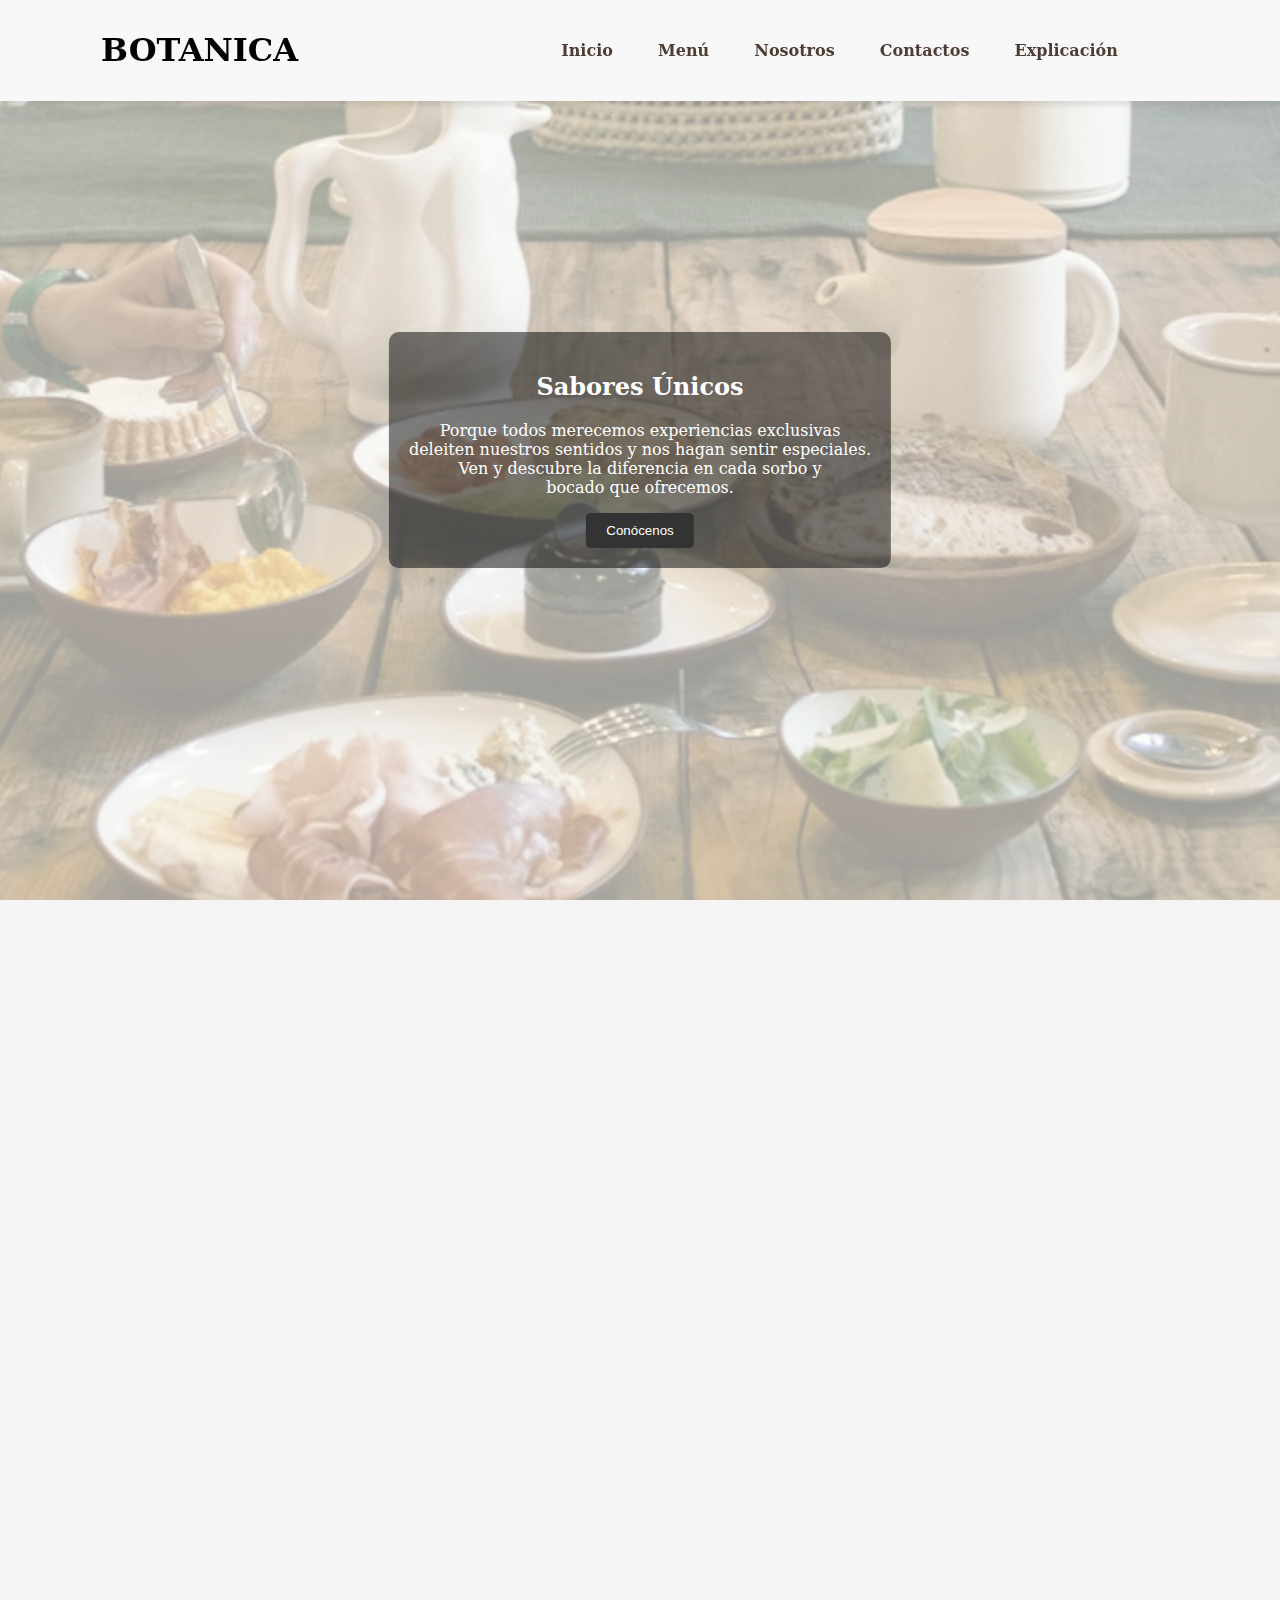
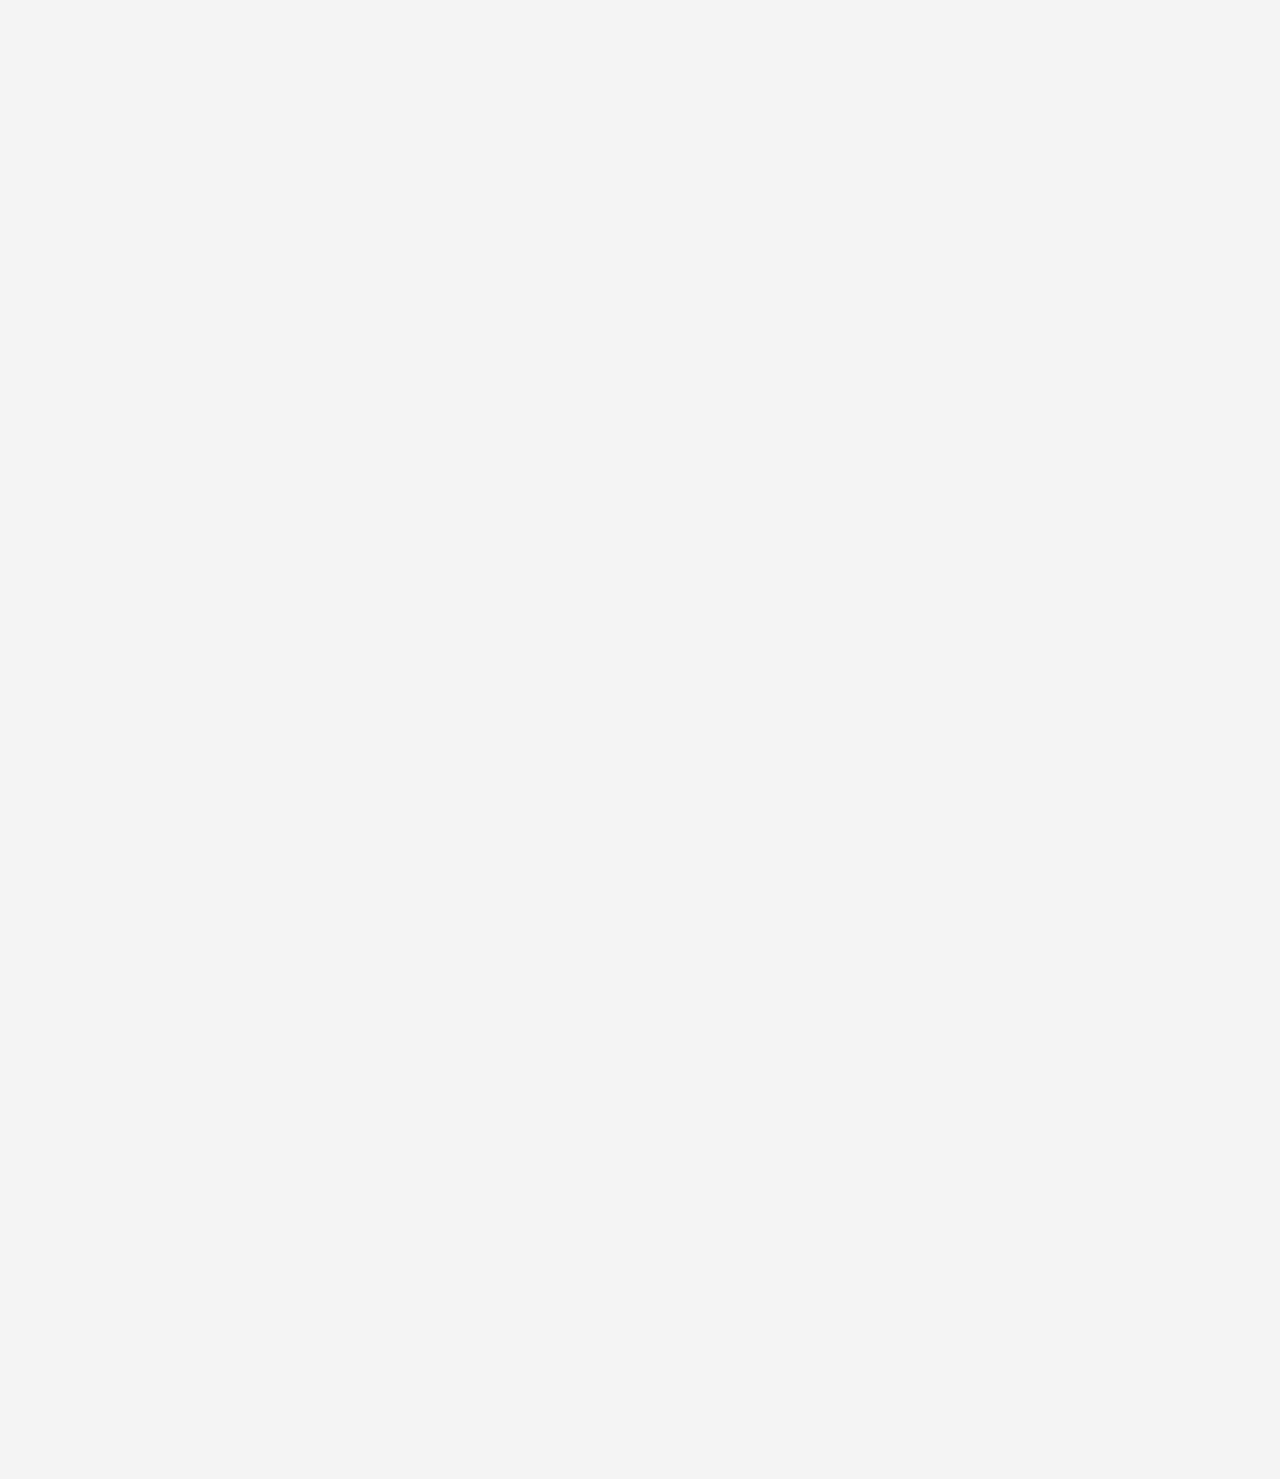
<file: index.html>
<!DOCTYPE html>
<html lang="es">
<head>
    <meta charset="UTF-8">
    <meta name="viewport" content="width=device-width, initial-scale=1.0">
    <title>Botanica</title>
    <link rel="stylesheet" href="CSS/styles.css">
</head>
<body>
    <header> 
        <nav class="menu" id="menu">
            <div class="logo">
                <h1>BOTANICA</h1>
            </div>
            <ul>
                <li><a href="index.html">Inicio</a></li>
                <li class="dropdown">
                    <a href="menu.html">Menú</a>
                    <ul class="dropdown-content">
                        <li><a href="menu.html#desayunos">Desayunos</a></li>
                        <li><a href="menu.html#pasteleria">Pastelería</a></li>
                        <li><a href="menu.html#bebidas">Bebidas</a></li>
                    </ul>
                </li>
                <li><a href="#nosotros">Nosotros</a></li>
                <li><a href="#contactos">Contactos</a></li>
                <li><a href="explicacion.html">Explicación</a></li> 
            </ul>
        </nav>
    </header>
    
    <section id="inicio" class="section carrusel">
        <div class="slide active">
            <img src="IMAGENES/INICIO1.png" alt="Imagen 1">
            <div class="contenido">
                <h2>Sabores Únicos</h2>
                <p>Porque todos merecemos experiencias exclusivas 
                    <br> deleiten nuestros sentidos y nos hagan sentir especiales. 
                    <br> Ven y descubre la diferencia en cada sorbo y 
                    <br> bocado que ofrecemos.</p>
                <button onclick="location.href='#nosotros';">Conócenos</button>
            </div>
        </div>
        
        <div class="slide">
            <img src="IMAGENES/INICIO2.png" alt="Imagen 2">
            <div class="contenido">
                <h2>Explora lo Inigualable</h2>
                <p>Sumérgete en un viaje de sabores y sensaciones únicas.
                    <br> Nuestra dedicación a la excelencia 
                    <br>se refleja en cada detalle, invitándote a descubrir lo que nos hace realmente inimitables.</p>
                <button onclick="location.href='menu.html';">Explorar</button>
            </div>
        </div>
        
        <button class="prev">❮</button>
        <button class="next">❯</button>
    </section>

    <section id="nosotros" class="section seccion-bienvenida">
        <div class="columna-imagenes">
            <img src="IMAGENES/INICIO3.png" alt="Imagen de la Empresa">
        </div>
        <div class="columna-derecha">
            <h2>HOLA Y BIENVENIDA</h2>
            <p>Lorem Ipsum es simplemente el texto de relleno de la industria de la impresión y la composición tipográfica. Lorem Ipsum ha sido el texto estándar de la industria desde el año 1500...</p>
            <p>Lorem Ipsum ha sido el texto estándar de la industria desde el año 1500 cuando un impresor desconocido tomó una galera de texto y la mezcló para hacer un libro de muestras.</p>
        </div>
    </section>


    <section id="recomendados" class="section seccion-recomendados">
        <div class="titulo-contenedor">
            <h2>RECOMENDADOS</h2>
        </div>
        <div class="tarjetas carrusel-tarjetas">
            <div class="tarjeta">
                <img src="IMAGENES/RECOMENDADO1.png" alt="Recomendado 1">
                <h3>TOSTADAS CON UNTABLES</h3>
                <p>Las Tostadas con Untables son una opción simple y deliciosa para desayuno o merienda...</p>
            </div>
            <div class="tarjeta">
                <img src="IMAGENES/RECOMENDADO2.png" alt="Recomendado 2">
                <h3>MINI CAKES</h3>
                <p>Los Mini Cakes son pequeños pasteles individuales, ideales para acompañar un café o para eventos...</p>
            </div>
            <div class="tarjeta">
                <img src="IMAGENES/RECOMENDADO3.png" alt="Recomendado 3">
                <h3>CAFÉ IRLANDES</h3>
                <p>El Café Irlandés es una bebida clásica que combina café caliente, whisky irlandés, azúcar (o almíbar) y crema espesa...</p>
            </div>
        </div>
        <button class="prev">❮</button>
        <button class="next">❯</button>
    </section>
    

<!-- Sección de Contacto -->
<section id="contactos" class="section seccion-contacto">
    <div class="titulo-contenedor">
        <h2>CONTACTENOS</h2>
    </div>
    <div class="contacto-info">
        <p><strong>Dirección:</strong> Calle 58 n|823 entre 11 y 12
            La Plata</p>
        <p><strong>Teléfono:</strong> +54 92215990065</p>
    </div>
</section>


<!-- Footer con Redes Sociales -->
<footer class="footer">
    <div class="redes-sociales">
        <a href="https://facebook.com" target="_blank"><img src="IMAGENES/20.png" alt="Facebook"></a>
        <a href="https://twitter.com" target="_blank"><img src="IMAGENES/21.png" alt="Twitter"></a>
        <a href="https://instagram.com" target="_blank"><img src="IMAGENES/22.png" alt="Instagram"></a>
    </div>
    <p>&copy; 2024 Botanica. Todos los derechos reservados.</p>
</footer>

<script src="JS/script.js"></script>
</body>
</html>
</file>
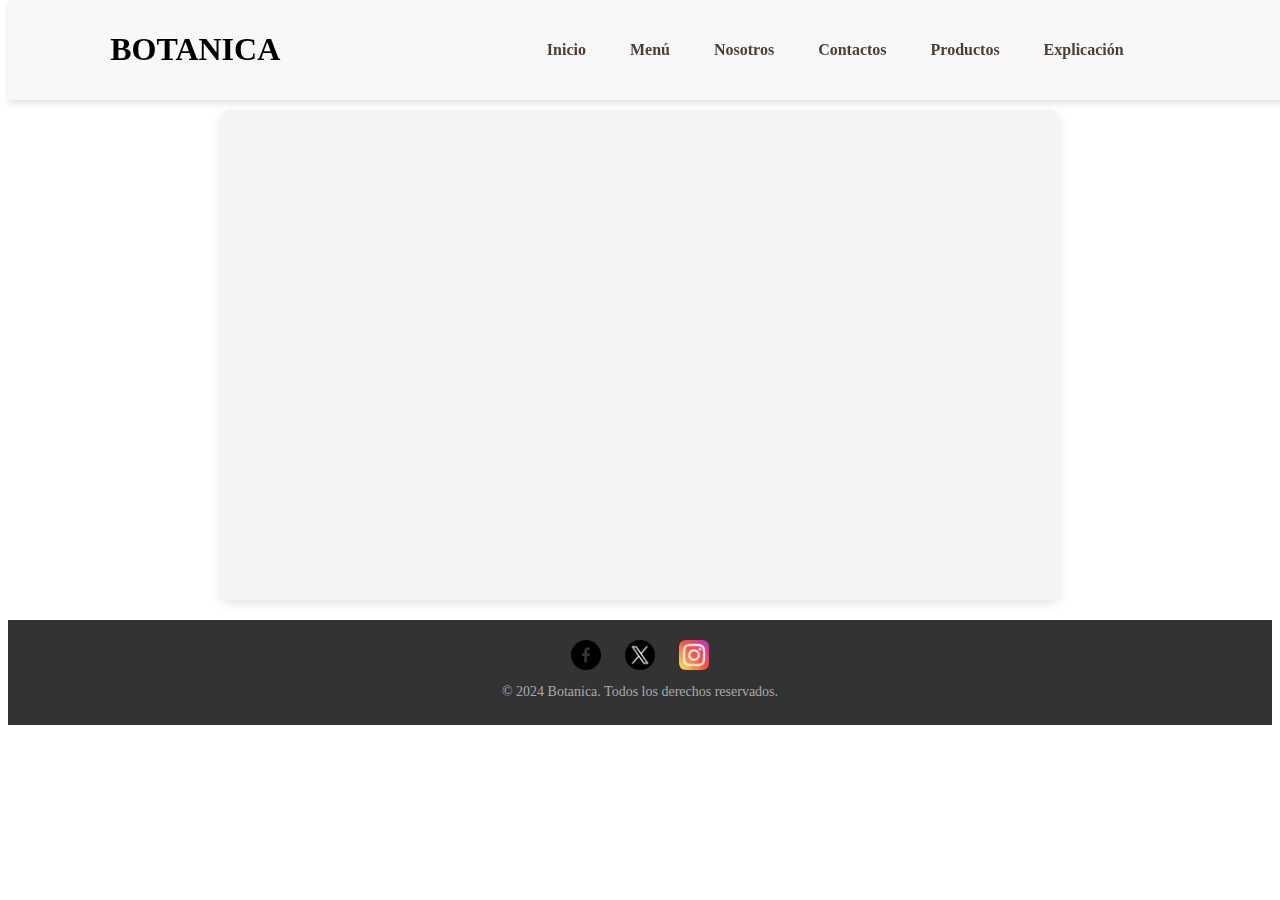
<file: EXPLICACION.HTML>
<!DOCTYPE html>
<html lang="es">
<head>
    <meta charset="UTF-8">
    <meta name="viewport" content="width=device-width, initial-scale=1.0">
    <title>Explicación - Botanica</title>
    <link rel="stylesheet" href="CSS/PROCTCSS.CSS">
</head>
<body>
    <header> 
        <nav class="menu" id="menu">
            <div class="logo">
                <h1>BOTANICA</h1>
            </div>
            <ul>
                <li><a href="index.html#inicio">Inicio</a></li>
                <li><a href="index.html#menu">Menú</a></li>
                <li><a href="index.html#nosotros">Nosotros</a></li>
                <li><a href="index.html#contactos">Contactos</a></li>
                <li><a href="MENU.html">Productos</a></li> <!-- Enlace a la página de productos -->
                <li><a href="EXPLICACION.HTML">Explicación</a></li> <!-- Enlace a la nueva página de explicación -->
            </ul>
        </nav>
    </header>

    <section id="video-explicacion" class="section">
        <div class="titulo-contenedor">
            <h2>Explicación</h2>
        </div>
        <div class="video-container">
            <iframe width="560" height="315" src="https://youtu.be/6i1H9H_Eb8w" frameborder="0" allow="accelerometer; autoplay; clipboard-write; encrypted-media; gyroscope; picture-in-picture" allowfullscreen></iframe>
        </div>
    </section>

    <footer class="footer">
        <div class="redes-sociales">
            <a href="https://facebook.com" target="_blank"><img src="IMAGENES/20.png" alt="Facebook"></a>
            <a href="https://twitter.com" target="_blank"><img src="IMAGENES/21.png" alt="Twitter"></a>
            <a href="https://instagram.com" target="_blank"><img src="IMAGENES/22.png" alt="Instagram"></a>
        </div>
        <p>&copy; 2024 Botanica. Todos los derechos reservados.</p>
    </footer>

    <script>
        // Alternar menú
        document.querySelector('.menu-toggle').addEventListener('click', function() {
            document.querySelector('.menu ul').classList.toggle('active');
        });
    </script>
</body>
</html>
</file>
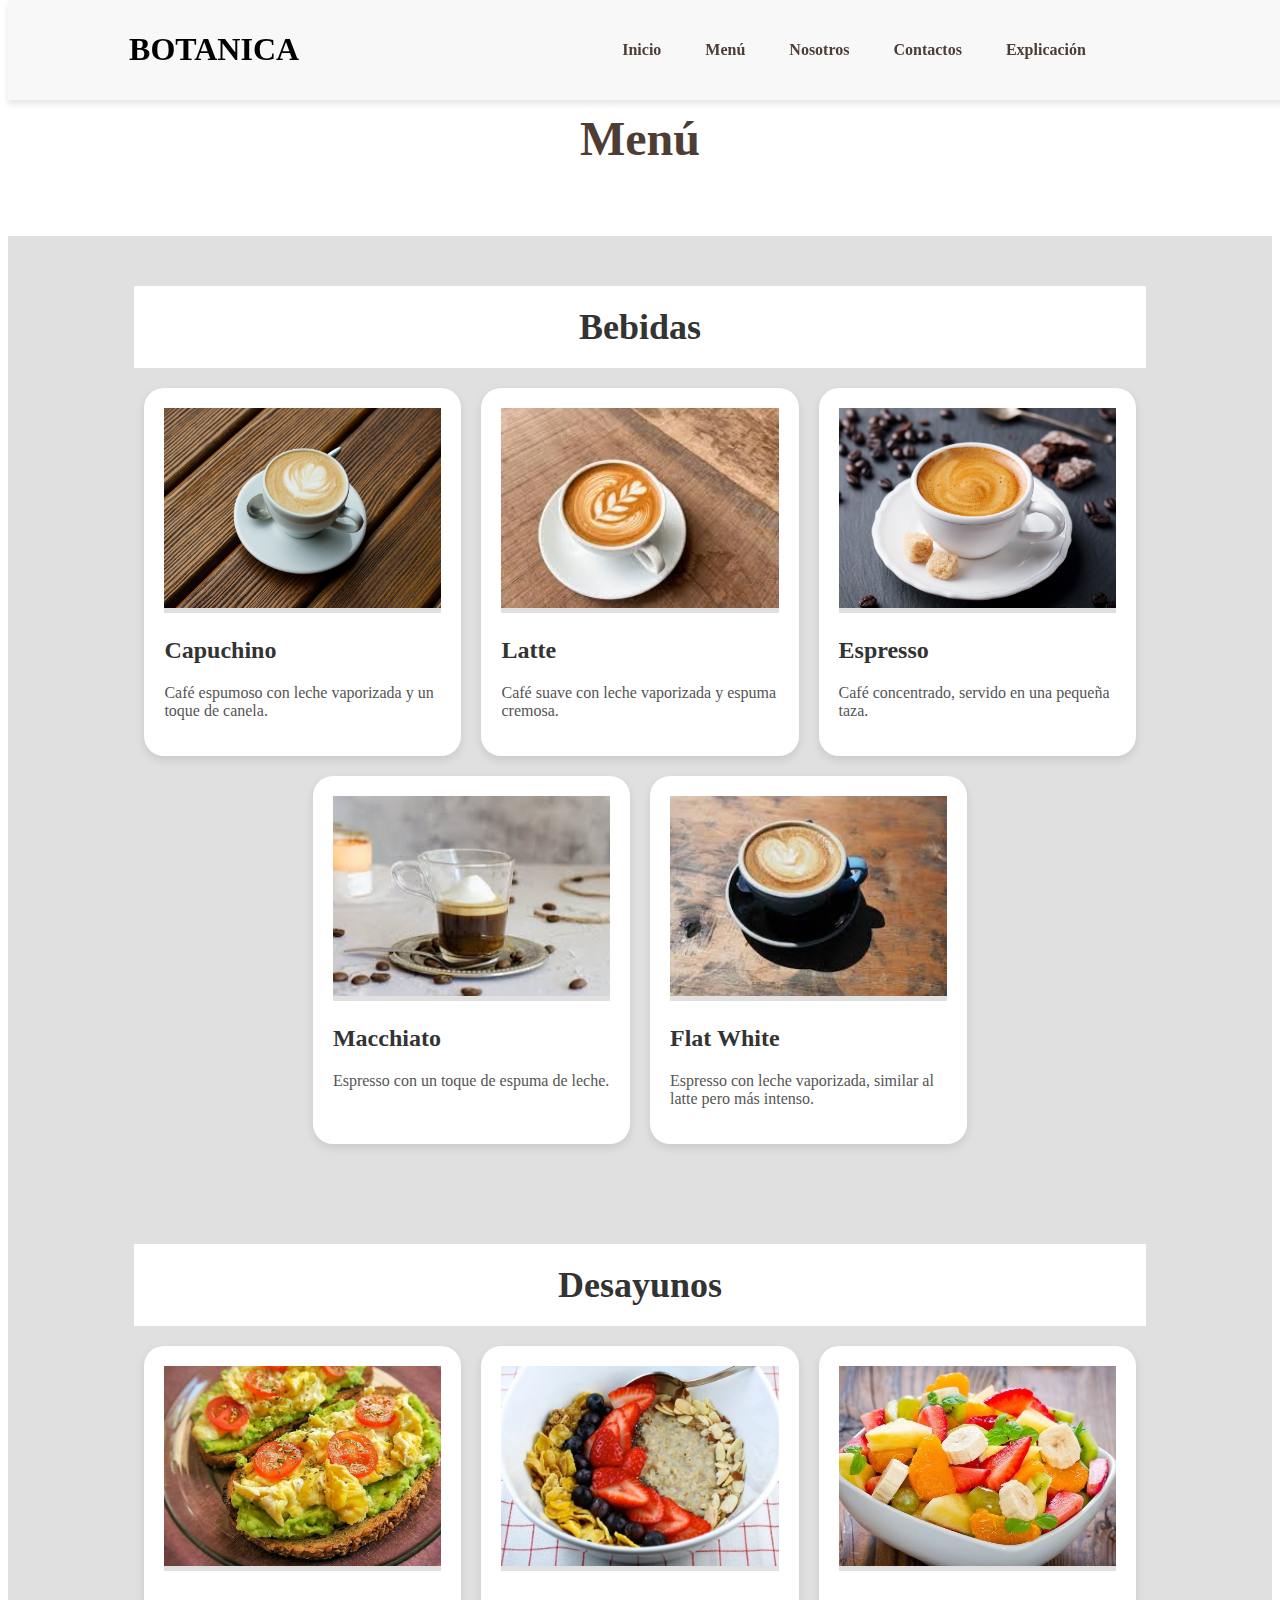
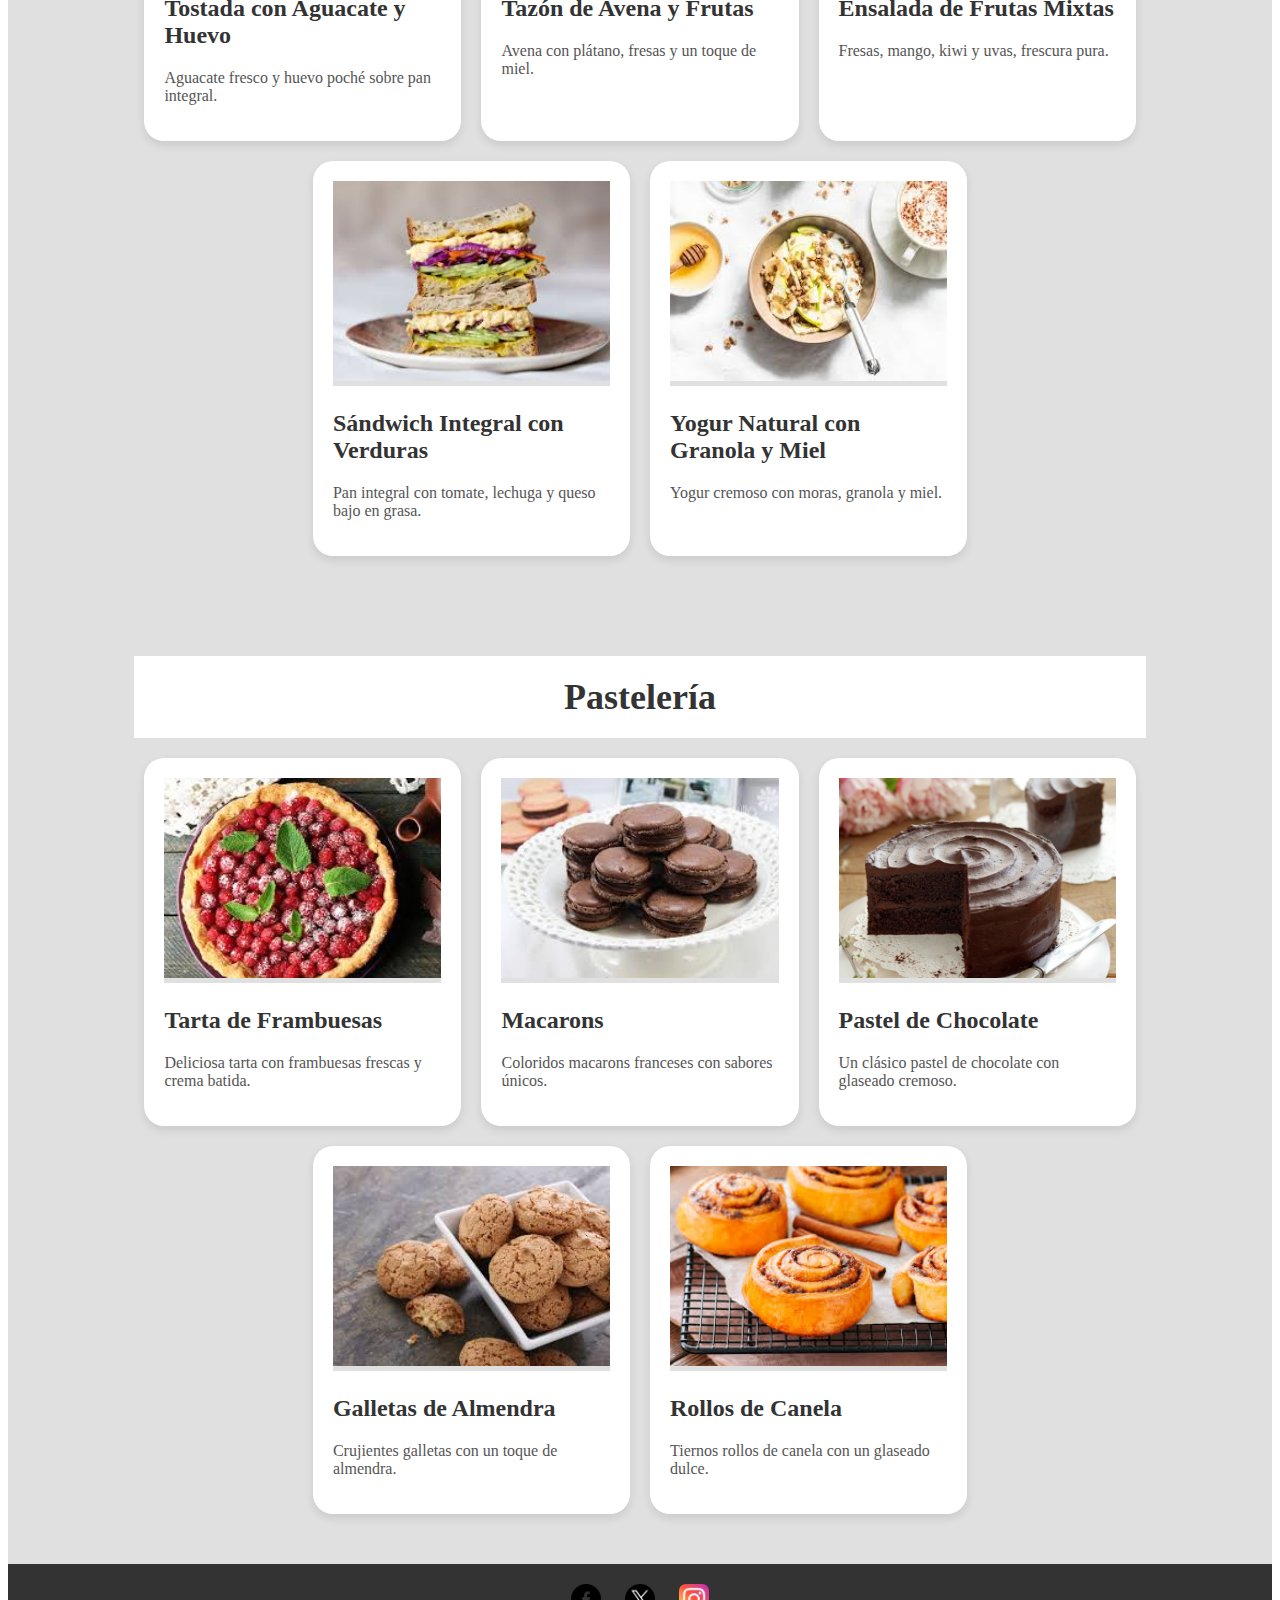
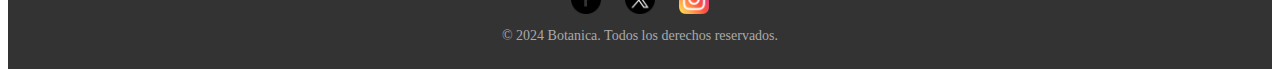
<file: menu.html>
<!DOCTYPE html>
<html lang="es">
<head>
    <meta charset="UTF-8">
    <meta name="viewport" content="width=device-width, initial-scale=1.0">
    <title>Todos los Productos - Botanica</title>
    <link rel="stylesheet" href="CSS/PROCTCSS.CSS">
</head>
<body>
    <header> 
        <nav class="menu" id="menu">
            <div class="logo">
                <h1>BOTANICA</h1>
            </div>
            <ul>
                <li><a href="index.html">Inicio</a></li>
                <li class="dropdown">
                    <a href="menu.html">Menú</a>
                    <ul class="dropdown-content">
                        <li><a href="#desayunos">Desayunos</a></li>
                        <li><a href="#pasteleria">Pastelería</a></li>
                        <li><a href="#bebidas">Bebidas</a></li>
                    </ul>
                </li>
                <li><a href="index.html#nosotros">Nosotros</a></li>
                <li><a href="index.html#contactos">Contactos</a></li>
                <li><a href="explicacion.html">Explicación</a></li> 
            </ul>
        </nav>
    </header>
    <!-- Título principal para la página de menú -->
    <section id="titulo-menu">
        <div class="titulo-contenedor">
            <h2>Menú</h2>
        </div>
    </section>

    <section id="bebidas" class="section seccion-productos">
        <div class="titulo-contenedor">
            <h2>Bebidas</h2>
        </div>
        <div class="tarjetas">
            <!-- Añade 10 tarjetas de bebidas -->
            <div class="tarjeta">
                <img src="IMAGENES/1.jpg" alt="Capuchino">
                <h3>Capuchino</h3>
                <p>Café espumoso con leche vaporizada y un toque de canela.</p>
            </div>
            
            <div class="tarjeta">
                <img src="IMAGENES/2.jpg" alt="Latte">
                <h3>Latte</h3>
                <p>Café suave con leche vaporizada y espuma cremosa.</p>
            </div>
            
            <div class="tarjeta">
                <img src="IMAGENES/3.jpg" alt="Espresso">
                <h3>Espresso</h3>
                <p>Café concentrado, servido en una pequeña taza.</p>
            </div>
            
            <div class="tarjeta">
                <img src="IMAGENES/4.jpg" alt="Macchiato">
                <h3>Macchiato</h3>
                <p>Espresso con un toque de espuma de leche.</p>
            </div>
            
            <div class="tarjeta">
                <img src="IMAGENES/7.jpg" alt="Flat White">
                <h3>Flat White</h3>
                <p>Espresso con leche vaporizada, similar al latte pero más intenso.</p>
            </div>
            
    </section>

    <section id="desayunos" class="section seccion-productos">
        <div class="titulo-contenedor">
            <h2>Desayunos</h2>
        </div>
        <div class="tarjetas">
            <div class="tarjeta">
                <img src="IMAGENES/8.jpg" alt="Tostada con aguacate y huevo">
                <h3>Tostada con Aguacate y Huevo</h3>
                <p>Aguacate fresco y huevo poché sobre pan integral.</p>
            </div>
        
            <div class="tarjeta">
                <img src="IMAGENES/9.jpg" alt="Tazón de Avena y Frutas">
                <h3>Tazón de Avena y Frutas</h3>
                <p>Avena con plátano, fresas y un toque de miel.</p>
            </div>
        
            <div class="tarjeta">
                <img src="IMAGENES/10.jpg" alt="Ensalada de Frutas Mixtas">
                <h3>Ensalada de Frutas Mixtas</h3>
                <p>Fresas, mango, kiwi y uvas, frescura pura.</p>
            </div>
        
            <div class="tarjeta">
                <img src="IMAGENES/11.jpg" alt="Sándwich Integral con Verduras">
                <h3>Sándwich Integral con Verduras</h3>
                <p>Pan integral con tomate, lechuga y queso bajo en grasa.</p>
            </div>
        
            <div class="tarjeta">
                <img src="IMAGENES/12.jpg" alt="Yogur Natural con Granola y Miel">
                <h3>Yogur Natural con Granola y Miel</h3>
                <p>Yogur cremoso con moras, granola y miel.</p>
            </div>
        </div>
    </section>

    <section id="pasteleria" class="section seccion-productos">
        <div class="titulo-contenedor">
            <h2>Pastelería</h2>
        </div>
        <div class="tarjetas">
            <div class="tarjetas">
                <div class="tarjeta">
                    <img src="IMAGENES/13.jpg" alt="Tarta de frambuesas">
                    <h3>Tarta de Frambuesas</h3>
                    <p>Deliciosa tarta con frambuesas frescas y crema batida.</p>
                </div>
                <div class="tarjeta">
                    <img src="IMAGENES/14.jpg" alt="Macarons">
                    <h3>Macarons</h3>
                    <p>Coloridos macarons franceses con sabores únicos.</p>
                </div>
                <div class="tarjeta">
                    <img src="IMAGENES/15.jpg" alt="Pastel de chocolate">
                    <h3>Pastel de Chocolate</h3>
                    <p>Un clásico pastel de chocolate con glaseado cremoso.</p>
                </div>
                <div class="tarjeta">
                    <img src="IMAGENES/16.jpg" alt="Galletas de almendra">
                    <h3>Galletas de Almendra</h3>
                    <p>Crujientes galletas con un toque de almendra.</p>
                </div>
                <div class="tarjeta">
                    <img src="IMAGENES/18.jpg" alt="Rollos de canela">
                    <h3>Rollos de Canela</h3>
                    <p>Tiernos rollos de canela con un glaseado dulce.</p>
                </div>

            
        </div>
    </section>

    <footer class="footer">
        <div class="redes-sociales">
            <a href="https://facebook.com" target="_blank"><img src="IMAGENES/20.png" alt="Facebook"></a>
            <a href="https://twitter.com" target="_blank"><img src="IMAGENES/21.png" alt="Twitter"></a>
            <a href="https://instagram.com" target="_blank"><img src="IMAGENES/22.png" alt="Instagram"></a>
        </div>
        <p>&copy; 2024 Botanica. Todos los derechos reservados.</p>
    </footer>

    <script>
        // Alternar menú
        document.querySelector('.menu-toggle').addEventListener('click', function() {
            document.querySelector('.menu ul').classList.toggle('active');
        });
    </script>
</body>
</html>
</file>
<file: CSS/styles.css>
/* Estilos generales y de cuerpo */
body, html {
    height: 100%;
    margin: 0;
    padding: 0;
    font-family: 'Serif', serif;
    background-color: #f4f4f4;
    overflow-x: hidden; /* Evita el desplazamiento horizontal */
}

html {
    scroll-behavior: smooth;
}

body {
    scroll-snap-type: y mandatory;
    overflow-y: scroll;
}

/* Estilo para cada sección */
.section {
    scroll-snap-align: start;
    height: 100vh; /* Cada sección ocupa el 100% de la altura de la pantalla */
    display: flex;
    align-items: center;
    justify-content: center;
    padding: 0 10%;
    box-sizing: border-box;
}

.menu {
    background-color: #f8f8f8;
    box-shadow: 0 4px 6px rgba(0, 0, 0, 0.1);
    display: flex;
    justify-content: space-between;
    align-items: center;
    padding: 10px 20px;
    flex-wrap: wrap;
    position: fixed; /* Fija el menú a la parte superior de la pantalla */
    top: 0; /* Posición en la parte superior */
    width: 100%; /* Ancho completo */
    z-index: 1000; /* Asegura que el menú esté por encima de otros elementos */
}

.logo {
    text-align: center;
    flex-grow: 1;
}

.menu ul {
    list-style-type: none;
    margin: 0;
    padding: 0;
    overflow: hidden;
    text-align: center;
    flex-grow: 2;
}

.menu li {
    display: inline-block;
    padding: 15px 20px;
}

.menu a {
    text-decoration: none;
    color: #4d3d34;
    font-weight: bold;
}

.menu .dropdown-content {
    display: none;
    position: absolute;
    background-color: #f9f9f9;
    min-width: 160px;
    box-shadow: 0px 8px 16px 0px rgba(0, 0, 0, 0.2);
    z-index: 1;
}

.menu .dropdown-content li {
    display: block;
    padding: 12px 16px;
}

.menu .dropdown:hover .dropdown-content {
    display: block;
}

.menu .dropdown-content a:hover {
    background-color: #ddd;
}

@media (max-width: 768px) {
    .menu {
        flex-direction: column;
        align-items: stretch;
    }

    .menu ul {
        flex-grow: 1;
    }

    .menu li {
        display: block;
        text-align: left;
        padding: 10px 20px;
    }

    .logo {
        margin-bottom: 10px;
    }
}

.carrusel {
    position: relative;
    max-width: 100%;
    height: 100vh; /* Ocupa toda la altura de la pantalla */
    overflow: hidden;
    margin: 0;
}

.slide {
    display: none;
    position: absolute;
    width: 100%;
    height: 100%;
}

.slide.active {
    display: block;
    animation: fade 1s ease-in-out;
}

@keyframes fade {
    from {opacity: .4} 
    to {opacity: 1}
}

.slide img {
    width: 100%; 
    height: 100%; 
    object-fit: cover; 
}

.contenido {
    position: absolute;
    top: 50%;
    left: 50%;
    transform: translate(-50%, -50%);
    color: #fff;
    text-align: center;
    background: rgba(0, 0, 0, 0.5);
    padding: 20px;
    border-radius: 10px;
}

button {
    padding: 10px 20px;
    background-color: #333;
    color: #fff;
    border: none;
    border-radius: 5px;
    cursor: pointer;
}

button:hover {
    background-color: #555;
}

.prev, .next {
    position: absolute;
    top: 50%;
    transform: translateY(-50%);
    background: rgba(0, 0, 0, 0.5);
    color: #fff;
    border: none;
    border-radius: 50%;
    width: 40px;
    height: 40px;
    font-size: 18px;
    cursor: pointer;
    display: flex;
    align-items: center;
    justify-content: center;
}

.prev:hover, .next:hover {
    background: rgba(0, 0, 0, 0.7);
}

.prev {
    left: 10px;
}

.next {
    right: 10px;
}

.seccion-bienvenida {
    display: flex;
    align-items: center;
    justify-content: center;
    padding: 0 10%;
    gap: 20px;
    background-color: #f8f8f8;
    height: 100vh; /* Ocupa toda la altura de la pantalla */
    text-align: center;
}

.columna-imagenes {
    position: relative;
    flex: 1;
    height: auto;
    display: flex;
    align-items: center;
    justify-content: center;
}

.columna-imagenes img {
    width: 100%;
    height: auto;
    border-radius: 20px;
    box-shadow: 0 4px 10px rgba(0, 0, 0, 0.1);
    object-fit: cover;
}

.columna-derecha {
    flex: 1;
    padding-left: 20px;
    height: auto;
    display: flex;
    flex-direction: column;
    justify-content: center;
}

.columna-derecha h2 {
    font-size: 36px;
    font-weight: bold;
    margin-bottom: 20px;
}

.columna-derecha p {
    margin-bottom: 15px;
    font-size: 16px;
    line-height: 1.6;
    color: #555;
}

@media (max-width: 768px) {
    .seccion-bienvenida {
        flex-direction: column;
        padding: 20px 5%;
    }

    .columna-imagenes,
    .columna-derecha {
        padding-left: 0;
        text-align: center;
    }

    .imagen-superpuesta {
        position: static;
        width: 70%;
        margin-top: -50px;
    }
}

/* Contenedor específico para el título "RECOMENDADOS" */
.seccion-recomendados .titulo-contenedor {
    width: 100%;
    background-color: #fff; /* Fondo blanco */
    color: #333;
    padding: 20px 0;
    text-align: center;
    margin-bottom: 20px;
    box-sizing: border-box;
}

.seccion-recomendados h2 {
    font-size: 36px;
    font-weight: bold;
    margin: 0;
}

/* Estilos para la sección "Recomendados" */
.seccion-recomendados {
    background-color: #d5d1b3; /* Fondo naranja */
    padding: 50px 10%; /* Ajuste de padding */
    box-sizing: border-box;
    display: flex;
    flex-direction: column;
    align-items: center;
    justify-content: center;
    height: 100vh; /* Ocupa toda la pantalla */
}

.tarjetas {
    display: flex;
    justify-content: center; /* Centra las tarjetas */
    gap: 20px; /* Espaciado entre tarjetas */
    width: 100%;
    max-width: 1200px; /* Ancho máximo para las tarjetas */
}

.tarjeta {
    background-color: #fff;
    border-radius: 20px;
    box-shadow: 0 4px 10px rgba(0, 0, 0, 0.1);
    overflow: hidden;
    padding: 20px;
    flex: 0 1 calc(33.333% - 20px); /* Tres tarjetas por fila */
    box-sizing: border-box;
}

.tarjeta img {
    width: 100%;
    height: 200px; /* Altura fija para todas las imágenes */
    object-fit: cover;
    border-bottom: 5px solid #f7941d; /* Línea naranja abajo de la imagen */
}

.tarjeta h3 {
    margin: 20px 0;
    font-size: 24px;
    color: #333;
}

.tarjeta p {
    font-size: 16px;
    color: #555;
}

@media (max-width: 768px) {
    .tarjeta {
        flex: 1 1 100%; /* Una tarjeta por fila en pantallas pequeñas */
    }
}

/* Estilos para la sección de Contacto */
.seccion-contacto {
    background-color: #e3c3a4;
    padding: 50px 10%;
    text-align: center;
    height: auto; /* Altura automática */
    box-sizing: border-box;
    color: #000000; /* Color del texto en blanco para mayor contraste */
    display: flex; /* Hace que la sección use flexbox */
    flex-direction: column;
    align-items: center;
    justify-content: center;
}

.seccion-contacto .titulo-contenedor {
    width: 100%;
    background-color: rgba(255, 255, 255, 0.8); /* Fondo blanco semitransparente */
    color: #333;
    padding: 20px 0;
    text-align: center;
    margin-bottom: 20px;
    box-sizing: border-box;
}

.seccion-contacto h2 {
    font-size: 36px;
    font-weight: bold;
    margin: 0;
}

.contacto-info {
    width: 100%;
    max-width: 600px; /* Ancho máximo para asegurar legibilidad */
    margin: 0 auto;
}

.contacto-info p {
    margin: 10px 0;
    font-size: 18px;
    color: #fff; /* Asegura que el texto sea legible sobre la imagen de fondo */
    text-align: left; /* Texto alineado a la izquierda */
}

@media (max-width: 768px) {
    .seccion-contacto {
        padding: 20px 5%;
    }

    .seccion-contacto .titulo-contenedor {
        padding: 10px 0;
    }

    .contacto-info p {
        font-size: 16px;
        text-align: center; /* Centra el texto en móviles para mejor legibilidad */
    }
}



/* Estilos para el footer con Redes Sociales */
.footer {
    background-color: #333; /* Fondo oscuro */
    color: #fff;
    padding: 20px 10%;
    text-align: center;
    box-sizing: border-box;
}

.footer .redes-sociales {
    margin-bottom: 10px;
}

.footer .redes-sociales a {
    margin: 0 10px;
    display: inline-block;
    text-decoration: none;
}

.footer .redes-sociales img {
    width: 30px;
    height: 30px;
}

.footer p {
    margin: 5px 0;
    font-size: 14px;
    color: #aaa;
}

@media (max-width: 768px) {
    .footer p {
        font-size: 12px;
    }

    .footer .redes-sociales img {
        width: 25px;
        height: 25px;
    }
}
/* Tarjetas */
.tarjetas {
    display: flex;
    justify-content: center; /* Centra las tarjetas */
    gap: 20px; /* Espaciado entre tarjetas */
    width: 100%;
    max-width: 1200px; /* Ancho máximo para las tarjetas */
    overflow: hidden;
    position: relative;
}

.tarjeta {
    background-color: #fff;
    border-radius: 20px;
    box-shadow: 0 4px 10px rgba(0, 0, 0, 0.1);
    overflow: hidden;
    padding: 20px;
    flex: 0 1 calc(33.333% - 20px); /* Tres tarjetas por fila */
    box-sizing: border-box;
}

.tarjeta img {
    width: 100%;
    height: 200px; /* Altura fija para todas las imágenes */
    object-fit: cover;
    border-bottom: 5px solid #f7941d; /* Línea naranja abajo de la imagen */
}

.tarjeta h3 {
    margin: 20px 0;
    font-size: 24px;
    color: #333;
}

.tarjeta p {
    font-size: 16px;
    color: #555;
}

@media (max-width: 400px) {
    .tarjetas {
        flex-wrap: nowrap;
        overflow-x: auto;
    }

    .tarjeta {
        flex: 0 0 80%; /* Muestra una tarjeta a la vez en móviles */
    }

    .prev, .next {
        display: none; /* Oculta botones en móviles, si no son necesarios */
    }
}

.recomendados .prev, .recomendados .next {
    display: block; /* Asegura que solo las flechas en la sección de "Recomendados" se muestren */
}

.prev, .next {
    display: none; /* Oculta las flechas por defecto */
}

@media (max-width: 400px) {
    .recomendados .prev, .recomendados .next {
        display: flex; /* Muestra las flechas en móviles si las necesitas */
    }
}
</file>
<file: CSS/PROCTCSS.CSS>
/* E,PIEZA MENU*/
/* Contenedor específico para el título principal de la página "Menú" */
#titulo-menu .titulo-contenedor {
    width: 100%;
    background-color: #fff; /* Fondo blanco */
    color: #333;
    padding: 40px 0;
    text-align: center;
    margin-bottom: 30px;
    box-sizing: border-box;
}

#titulo-menu h2 {
    font-size: 48px;
    font-weight: bold;
    margin-TOP: 5%;
    margin-bottom: 0%;
    color: #4d3d34;
}

/* Contenedor específico para el título de cada sección */
.seccion-productos .titulo-contenedor {
    width: 100%;
    background-color: #fff; /* Fondo blanco */
    color: #333;
    padding: 20px 0;
    text-align: center;
    margin-bottom: 20px;
    box-sizing: border-box;
}

.seccion-productos h2 {
    font-size: 36px;
    font-weight: bold;
    margin: 0;
}

/* Estilos para la sección "Productos" */
.seccion-productos {
    background-color: #e0e0e0; /* Fondo gris claro */
    padding: 50px 10%; /* Ajuste de padding */
    box-sizing: border-box;
    display: flex;
    flex-direction: column;
    align-items: center;
    justify-content: center;
    height: auto; /* Altura automática */
}

.tarjetas {
    display: flex;
    flex-wrap: wrap;
    justify-content: center; /* Centra las tarjetas */
    gap: 20px; /* Espaciado entre tarjetas */
    width: 100%;
    max-width: 1200px; /* Ancho máximo para las tarjetas */
}

.tarjeta {
    background-color: #fff;
    border-radius: 20px;
    box-shadow: 0 4px 10px rgba(0, 0, 0, 0.1);
    overflow: hidden;
    padding: 20px;
    flex: 0 1 calc(33.333% - 20px); /* Tres tarjetas por fila */
    box-sizing: border-box;
}

.tarjeta img {
    width: 100%;
    height: 200px; /* Altura fija para todas las imágenes */
    object-fit: cover;
    border-bottom: 5px solid #e0e0e0; /* Línea gris claro abajo de la imagen */
}

.tarjeta h3 {
    margin: 20px 0;
    font-size: 24px;
    color: #333;
}

.tarjeta p {
    font-size: 16px;
    color: #555;
}

@media (max-width: 768px) {
    .tarjeta {
        flex: 1 1 100%; /* Una tarjeta por fila en pantallas pequeñas */
    }
}

/* Estilos adicionales del menú, carrusel y otras secciones... */

.menu {
    background-color: #f8f8f8;
    box-shadow: 0 4px 6px rgba(0, 0, 0, 0.1);
    display: flex;
    justify-content: space-between;
    align-items: center;
    padding: 10px 20px;
    flex-wrap: wrap;
    position: fixed; /* Fija el menú a la parte superior de la pantalla */
    top: 0; /* Posición en la parte superior */
    width: 100%; /* Ancho completo */
    z-index: 1000; /* Asegura que el menú esté por encima de otros elementos */
}

.logo {
    text-align: center;
    flex-grow: 1;
}

.menu ul {
    list-style-type: none;
    margin: 0;
    padding: 0;
    overflow: hidden;
    text-align: center;
    flex-grow: 2;
}

.menu li {
    display: inline-block;
    padding: 15px 20px;
}

.menu a {
    text-decoration: none;
    color: #4d3d34;
    font-weight: bold;
}

.menu .dropdown-content {
    display: none;
    position: absolute;
    background-color: #f9f9f9;
    min-width: 160px;
    box-shadow: 0px 8px 16px 0px rgba(0, 0, 0, 0.2);
    z-index: 1;
}

.menu .dropdown-content li {
    display: block;
    padding: 12px 16px;
}

.menu .dropdown:hover .dropdown-content {
    display: block;
}

.menu .dropdown-content a:hover {
    background-color: #ddd;
}

@media (max-width: 768px) {
    .menu {
        flex-direction: column;
        align-items: stretch;
    }

    .menu ul {
        flex-grow: 1;
    }

    .menu li {
        display: block;
        text-align: left;
        padding: 10px 20px;
    }

    .logo {
        margin-bottom: 10px;
    }
}

/* Estilos para el footer con Redes Sociales */
.footer {
    background-color: #333; /* Fondo oscuro */
    color: #fff;
    padding: 20px 10%;
    text-align: center;
    box-sizing: border-box;
}

.footer .redes-sociales {
    margin-bottom: 10px;
}

.footer .redes-sociales a {
    margin: 0 10px;
    display: inline-block;
    text-decoration: none;
}

.footer .redes-sociales img {
    width: 30px;
    height: 30px;
}

.footer p {
    margin: 5px 0;
    font-size: 14px;
    color: #aaa;
}

@media (max-width: 768px) {
    .footer p {
        font-size: 12px;
    }

    .footer .redes-sociales img {
        width: 25px;
        height: 25px;
    }
}

/* Estilos para el contenedor del video */
.video-container {
    display: flex;
    justify-content: center;
    align-items: center;
    padding: 20px;
    background-color: #f4f4f4;
    border-radius: 10px;
    box-shadow: 0 4px 10px rgba(0, 0, 0, 0.1);
    margin: 20px auto;
    max-width: 800px;
}

.video-container iframe {
    width: 100%;
    height: 450px;
    border-radius: 10px;
}

/* Contenedor específico para el título de la sección "Explicación" */
#video-explicacion .titulo-contenedor {
    width: 100%;
    background-color: #fff; /* Fondo blanco */
    color: #333;
    padding: 20px 0;
    text-align: center;
    margin-bottom: 20px;
    box-sizing: border-box;
}

#video-explicacion h2 {
    font-size: 36px;
    font-weight: bold;
    margin: 0;
}
</file>
